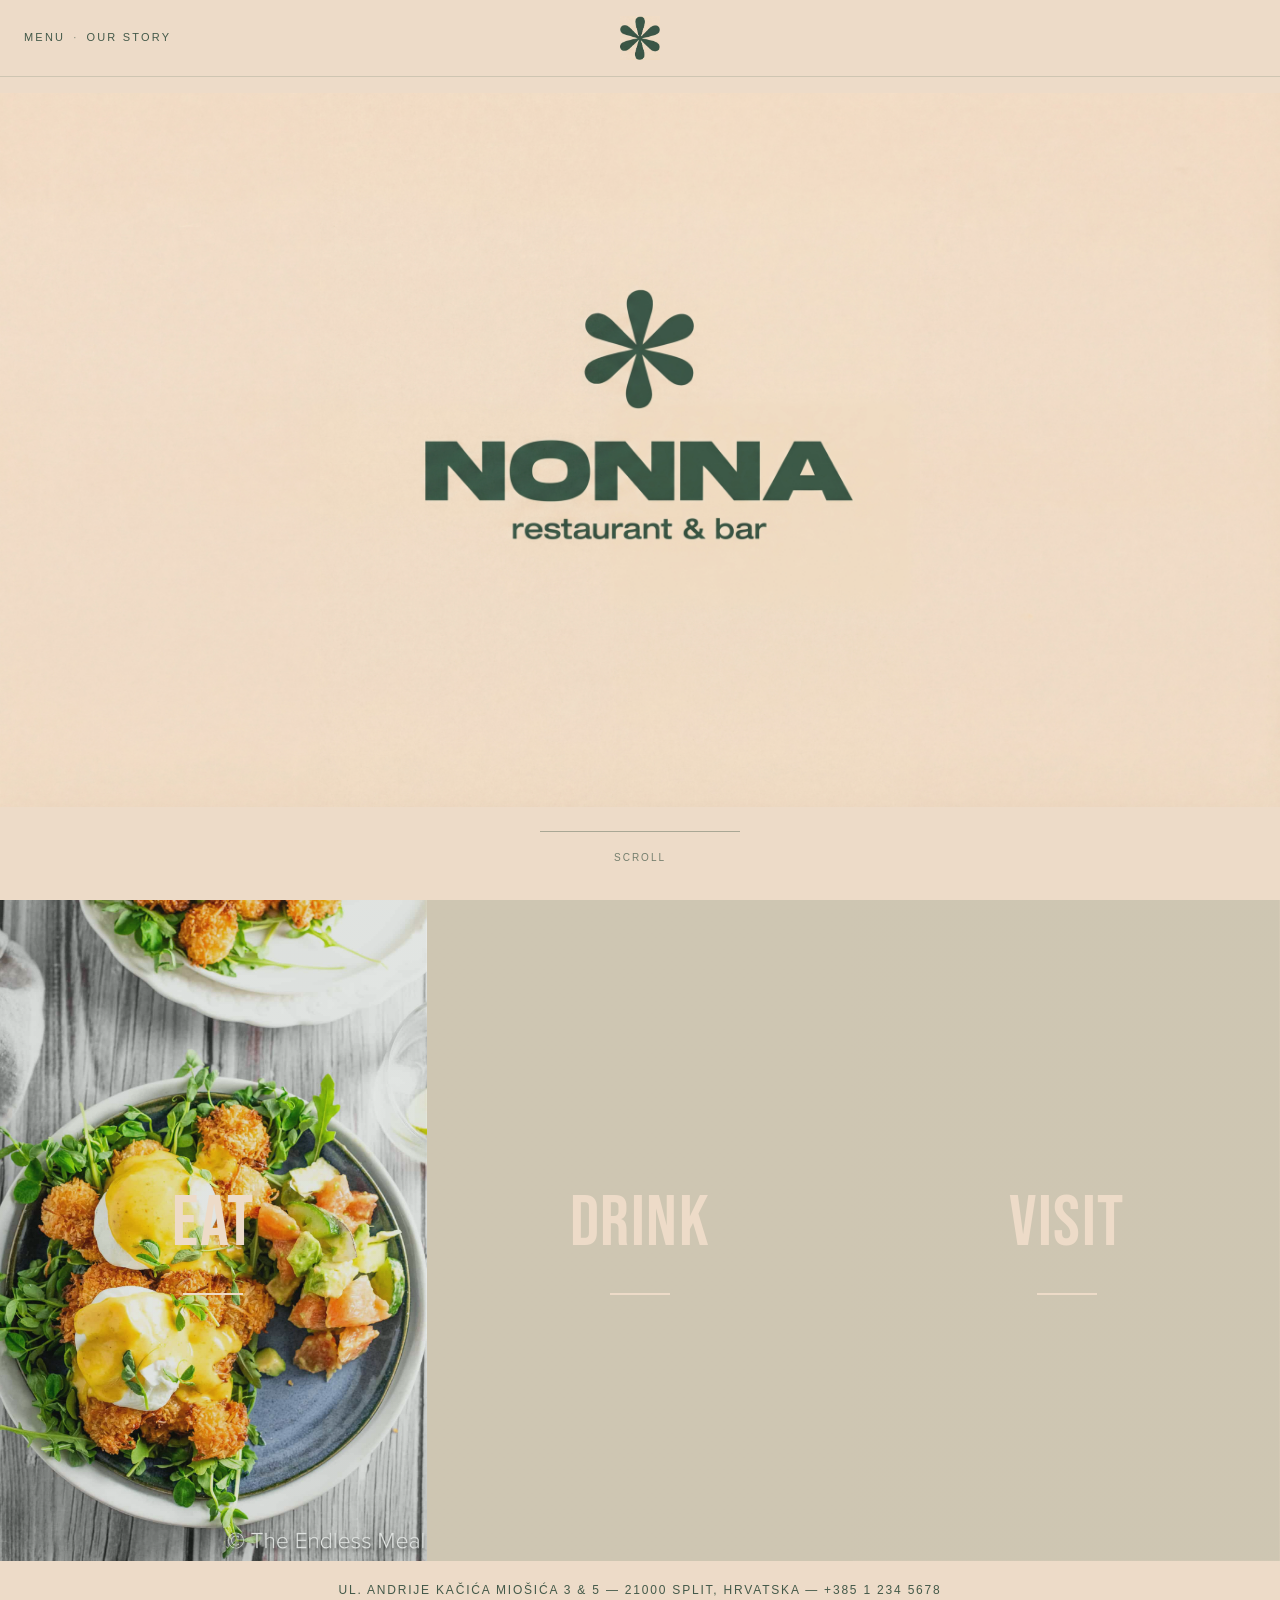
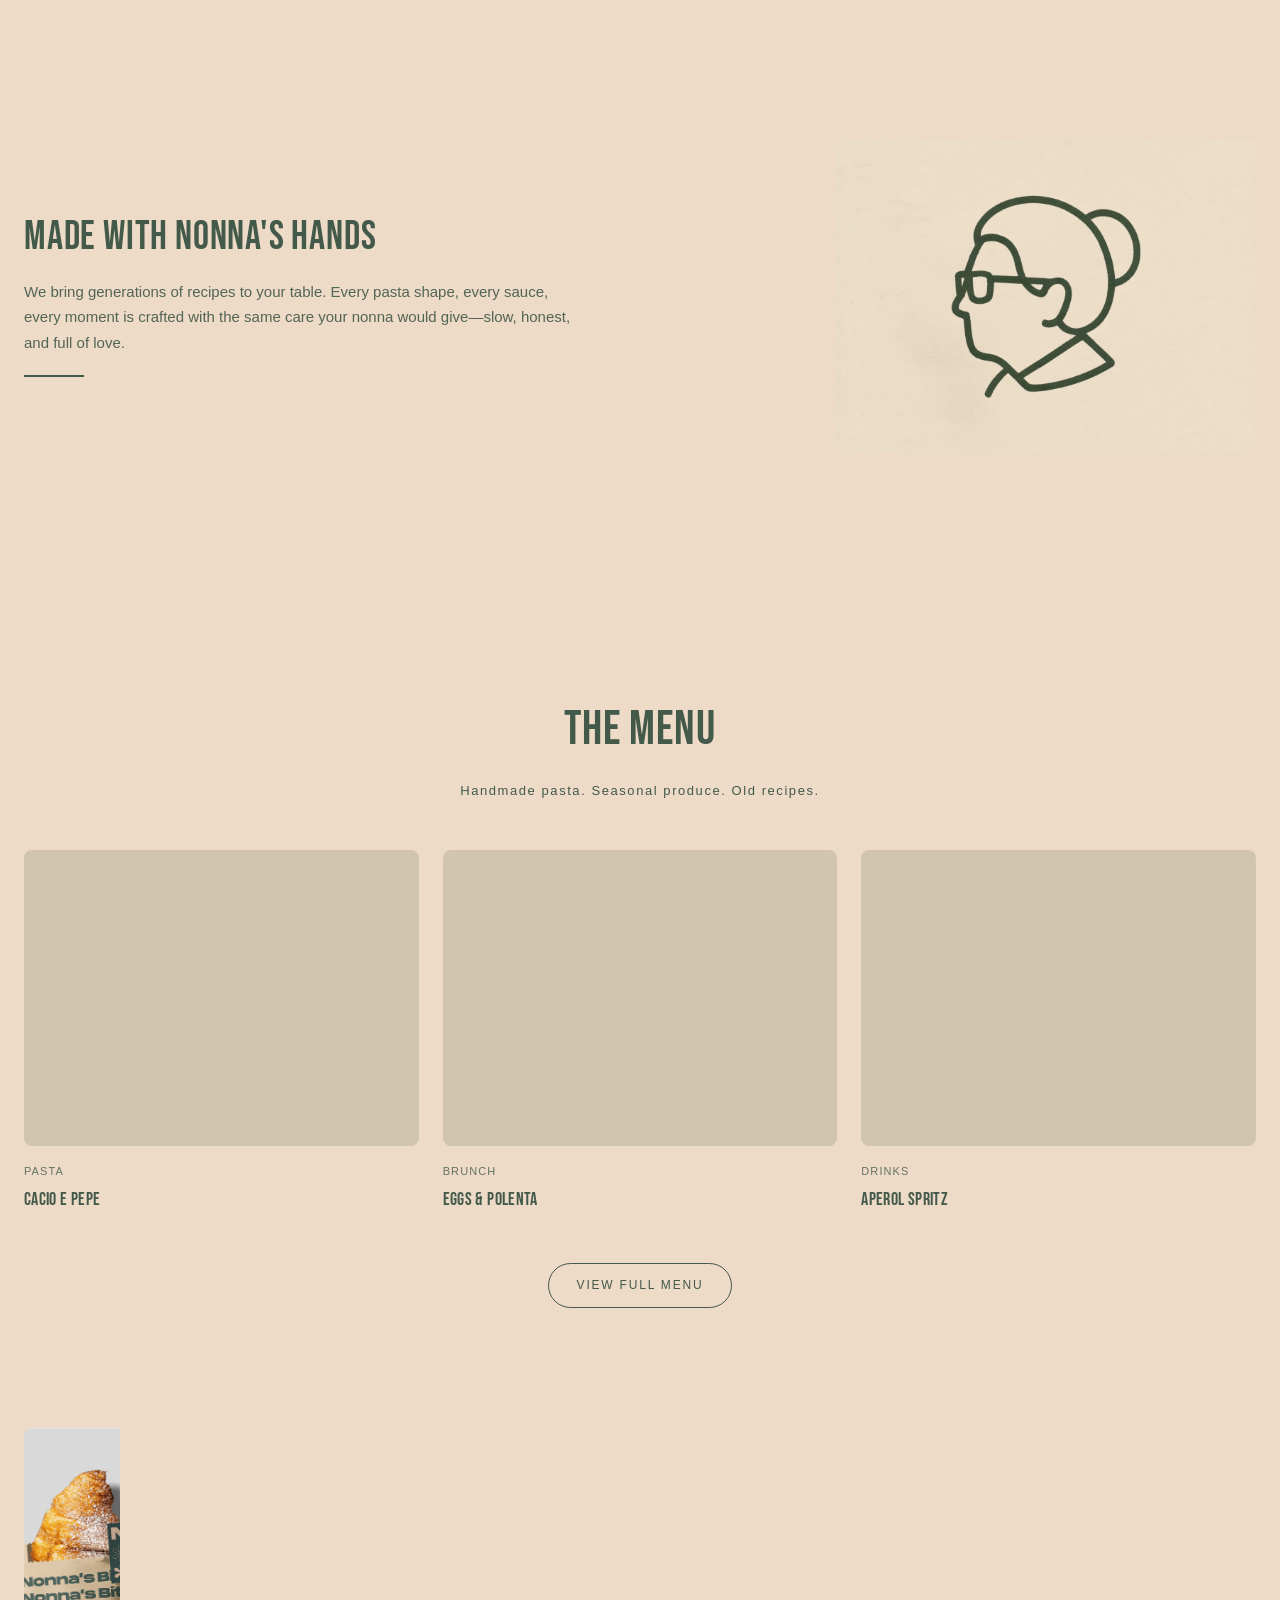
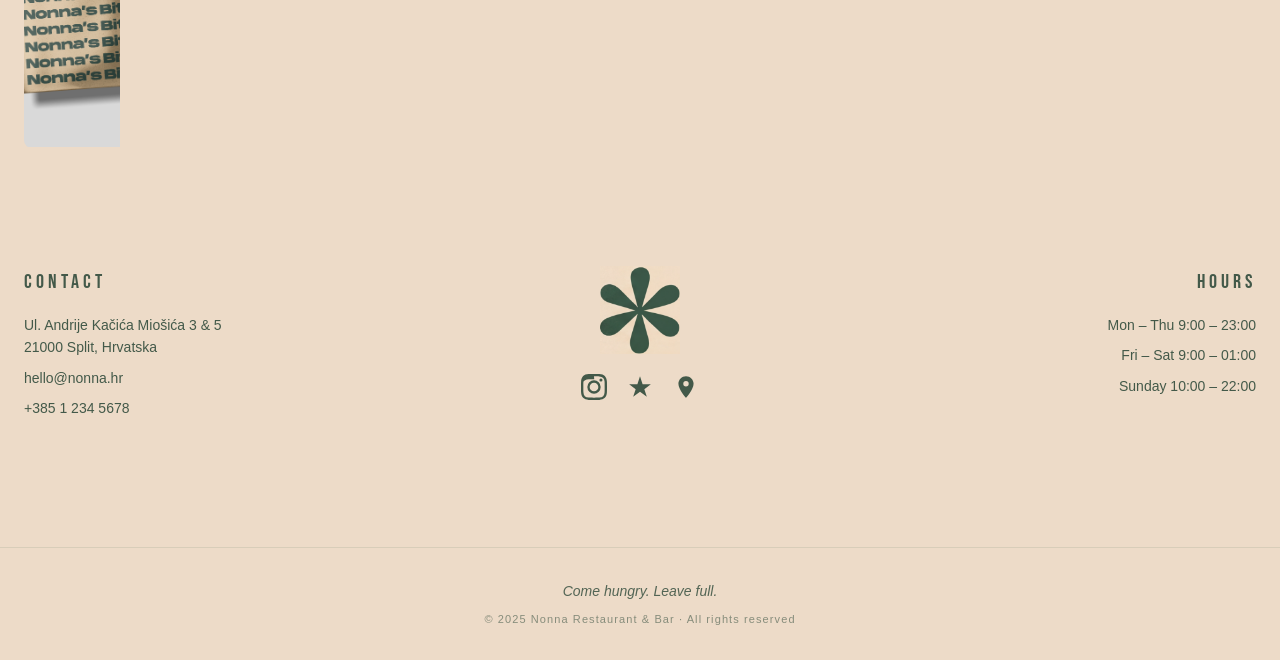
<file: index.html>
<!DOCTYPE html>
<html lang="en">
<head>
  <meta charset="UTF-8" />
  <meta name="viewport" content="width=device-width, initial-scale=1.0" />
  <title>NONNA — Restaurant & Bar</title>
  <link rel="preconnect" href="https://fonts.googleapis.com" />
  <link rel="preconnect" href="https://fonts.gstatic.com" crossorigin />
  <link href="https://fonts.googleapis.com/css2?family=Bebas+Neue&display=swap" rel="stylesheet" />
  <link rel="stylesheet" href="styles.css" />
</head>
<body>
  <!-- 1. NAV — sticky, minimal -->
  <nav class="nav" id="nav">
    <div class="nav-inner">
      <div class="nav-links">
        <a href="#full-menu" class="nav-link nav-link-menu">MENU</a>
        <span class="nav-dot">·</span>
        <a href="#our-story" class="nav-link">OUR STORY</a>
      </div>
      <a href="#" class="nav-logo">
        <img src="nav-logo.png" alt="NONNA" class="nav-logo-icon" />
      </a>
    </div>
  </nav>

  <!-- 2. HERO — logo through whole page -->
  <header class="hero">
    <img src="nonna-logo.jpeg" alt="NONNA restaurant & bar" class="hero-logo" />
    <div class="hero-bottom">
      <div class="hero-divider"></div>
      <span class="hero-scroll">SCROLL</span>
    </div>
  </header>

  <!-- 3. HERO PHOTO BAND — EAT / DRINK / VISIT -->
  <section class="photo-band" aria-label="Eat, Drink, Visit">
    <div class="photo-band-images">
      <div class="photo-band-cell photo-band-eat">
        <span class="photo-band-word">EAT</span>
        <span class="photo-band-rule"></span>
      </div>
      <div class="photo-band-cell photo-band-drink">
        <span class="photo-band-word">DRINK</span>
        <span class="photo-band-rule"></span>
      </div>
      <div class="photo-band-cell photo-band-visit">
        <span class="photo-band-word">VISIT</span>
        <span class="photo-band-rule"></span>
      </div>
    </div>
    <p class="photo-band-address"><a href="https://www.google.com/maps/search/?api=1&query=Ul.+Andrije+Ka%C4%8Di%C4%87a+Mio%C5%A1i%C4%87a+3+%26+5%2C+21000+Split%2C+Hrvatska" target="_blank" rel="noopener noreferrer">Ul. Andrije Kačića Miošića 3 & 5 — 21000 Split, Hrvatska</a> — +385 1 234 5678</p>
  </section>

  <!-- 4. ABOUT / STORY -->
  <section class="about" id="our-story">
    <div class="about-inner">
      <div class="about-content">
        <h2 class="about-title">MADE WITH NONNA'S HANDS</h2>
        <p class="about-body">
          We bring generations of recipes to your table. Every pasta shape, every sauce, every moment is crafted with the same care your nonna would give—slow, honest, and full of love.
        </p>
        <div class="about-rule"></div>
      </div>
      <div class="about-image">
        <img src="about-image.jpg" alt="" />
      </div>
    </div>
  </section>

  <!-- 5. MENU PREVIEW -->
  <section class="menu-preview" id="menu">
    <div class="menu-inner">
      <h2 class="menu-title">THE MENU</h2>
      <p class="menu-sub">Handmade pasta. Seasonal produce. Old recipes.</p>
      <div class="menu-grid">
        <article class="menu-card">
          <div class="menu-card-img"></div>
          <span class="menu-card-category">Pasta</span>
          <h3 class="menu-card-name">Cacio e pepe</h3>
        </article>
        <article class="menu-card">
          <div class="menu-card-img"></div>
          <span class="menu-card-category">Brunch</span>
          <h3 class="menu-card-name">Eggs & polenta</h3>
        </article>
        <article class="menu-card">
          <div class="menu-card-img"></div>
          <span class="menu-card-category">Drinks</span>
          <h3 class="menu-card-name">Aperol spritz</h3>
        </article>
      </div>
      <a href="#full-menu" class="btn btn-outline menu-cta">VIEW FULL MENU</a>
    </div>
  </section>

  <!-- 5b. FULL BRUNCH MENU (same page) -->
  <section class="full-menu" id="full-menu">
    <button type="button" class="menu-close" aria-label="Close menu" title="Close menu">×</button>
    <div class="full-menu-inner">
      <h2 class="full-menu-title">BRUNCH MENU</h2>
      <p class="full-menu-sub">Served until 15:00 · Kitchen closes 14:30</p>
      <div class="full-menu-grid">
        <div class="full-menu-col">
          <h3 class="full-menu-category">Breakfast</h3>
          <ul class="full-menu-list">
            <li><span class="full-menu-name">Nonna's eggs</span><span class="full-menu-price">6 €</span></li>
            <li class="full-menu-desc">Soft scramble, sourdough, seasonal greens</li>
            <li><span class="full-menu-name">Shakshuka</span><span class="full-menu-price">7 €</span></li>
            <li class="full-menu-desc">Tomato & pepper stew, eggs, feta, bread</li>
            <li><span class="full-menu-name">Avocado toast</span><span class="full-menu-price">6 €</span></li>
            <li class="full-menu-desc">Smashed avocado, chilli, lime, poached egg</li>
            <li><span class="full-menu-name">Pancakes</span><span class="full-menu-price">6 €</span></li>
            <li class="full-menu-desc">Buttermilk stack, maple syrup, berries</li>
            <li><span class="full-menu-name">Granola & yogurt</span><span class="full-menu-price">5 €</span></li>
            <li class="full-menu-desc">House granola, honey, seasonal fruit</li>
          </ul>
          <h3 class="full-menu-category">Pastries & Sides</h3>
          <ul class="full-menu-list">
            <li><span class="full-menu-name">Croissant</span><span class="full-menu-price">3 €</span></li>
            <li><span class="full-menu-name">Pain au chocolat</span><span class="full-menu-price">3,50 €</span></li>
            <li><span class="full-menu-name">Sourdough & butter</span><span class="full-menu-price">2,50 €</span></li>
            <li><span class="full-menu-name">Side of bacon</span><span class="full-menu-price">3,50 €</span></li>
            <li><span class="full-menu-name">Roasted tomatoes</span><span class="full-menu-price">2 €</span></li>
          </ul>
        </div>
        <div class="full-menu-col">
          <h3 class="full-menu-category">Brunch Plates</h3>
          <ul class="full-menu-list">
            <li><span class="full-menu-name">Eggs & polenta</span><span class="full-menu-price">6 €</span></li>
            <li class="full-menu-desc">Creamy polenta, poached eggs, parmesan</li>
            <li><span class="full-menu-name">Benedict</span><span class="full-menu-price">7 €</span></li>
            <li class="full-menu-desc">Poached eggs, hollandaise, choice of ham or salmon</li>
            <li><span class="full-menu-name">Nonna's frittata</span><span class="full-menu-price">6 €</span></li>
            <li class="full-menu-desc">Seasonal vegetables, herbs, salad</li>
            <li><span class="full-menu-name">Cacio e pepe</span><span class="full-menu-price">8 €</span></li>
            <li class="full-menu-desc">Handmade pasta, pecorino, black pepper</li>
          </ul>
          <h3 class="full-menu-category">Coffee & Drinks</h3>
          <ul class="full-menu-list">
            <li><span class="full-menu-name">Espresso</span><span class="full-menu-price">2,50 €</span></li>
            <li><span class="full-menu-name">Cappuccino / Latte</span><span class="full-menu-price">3 €</span></li>
            <li><span class="full-menu-name">Filter coffee</span><span class="full-menu-price">3 €</span></li>
            <li><span class="full-menu-name">Fresh orange juice</span><span class="full-menu-price">4 €</span></li>
            <li><span class="full-menu-name">Fresh lemonade</span><span class="full-menu-price">3,50 €</span></li>
          </ul>
          <h3 class="full-menu-category">Cocktails & Spritz</h3>
          <ul class="full-menu-list">
            <li><span class="full-menu-name">Aperol spritz</span><span class="full-menu-price">7 €</span></li>
            <li><span class="full-menu-name">Campari soda</span><span class="full-menu-price">6,50 €</span></li>
            <li><span class="full-menu-name">Bloody Mary</span><span class="full-menu-price">8 €</span></li>
            <li><span class="full-menu-name">Mimosa</span><span class="full-menu-price">7 €</span></li>
          </ul>
        </div>
      </div>
    </div>
  </section>

  <!-- 6. PHOTO GALLERY STRIP -->
  <section class="gallery" aria-label="Gallery">
    <div class="gallery-track">
      <div class="gallery-img"></div>
      <div class="gallery-img"></div>
      <div class="gallery-img"></div>
      <div class="gallery-img"></div>
      <div class="gallery-img"></div>
      <div class="gallery-img"></div>
      <div class="gallery-img"></div>
      <div class="gallery-img"></div>
      <div class="gallery-img"></div>
      <div class="gallery-img"></div>
    </div>
  </section>

  <!-- 7. HOURS & LOCATION -->
  <section class="hours-location" id="reservations">
    <div class="hours-inner">
      <div class="hours-col hours-contact">
        <h3 class="hours-heading">CONTACT</h3>
        <p class="hours-text"><a href="https://www.google.com/maps/search/?api=1&query=Ul.+Andrije+Ka%C4%8Di%C4%87a+Mio%C5%A1i%C4%87a+3+%26+5%2C+21000+Split%2C+Hrvatska" target="_blank" rel="noopener noreferrer">Ul. Andrije Kačića Miošića 3 & 5<br />21000 Split, Hrvatska</a></p>
        <p class="hours-text"><a href="mailto:hello@nonna.hr">hello@nonna.hr</a></p>
        <p class="hours-text"><a href="tel:+38512345678">+385 1 234 5678</a></p>
      </div>
      <div class="hours-col hours-brand">
        <img src="nav-logo.png" alt="NONNA restaurant & bar" class="hours-logo" />
        <div class="hours-social">
          <a href="https://www.instagram.com/nonnasbites/" aria-label="Instagram" class="hours-social-icon" target="_blank" rel="noopener noreferrer">
            <svg xmlns="http://www.w3.org/2000/svg" width="24" height="24" viewBox="0 0 24 24" fill="currentColor" aria-hidden="true"><path d="M12 2.163c3.204 0 3.584.012 4.85.07 3.252.148 4.771 1.691 4.919 4.919.058 1.265.069 1.645.069 4.849 0 3.205-.012 3.584-.069 4.849-.149 3.225-1.664 4.771-4.919 4.919-1.266.058-1.644.07-4.85.07-3.204 0-3.584-.012-4.849-.07-3.26-.149-4.771-1.699-4.919-4.92-.058-1.265-.07-1.644-.07-4.849 0-3.204.013-3.583.07-4.849C2.664 6.579 4.18 5.034 7.35 4.884c1.266-.057 1.645-.069 4.849-.069zM12 0C8.741 0 8.333.014 7.053.072 2.695.272.273 2.69.073 7.052.014 8.333 0 8.741 0 12c0 3.259.014 3.668.072 4.948.2 4.358 2.618 6.78 6.98 6.98C8.333 23.986 8.741 24 12 24c3.259 0 3.668-.014 4.948-.072 4.354-.2 6.782-2.618 6.979-6.98.059-1.28.073-1.689.073-4.948 0-3.259-.014-3.667-.072-4.947-.196-4.354-2.617-6.78-6.979-6.98C15.668.014 15.259 0 12 0zm0 5.838a6.162 6.162 0 100 12.324 6.162 6.162 0 000-12.324zM12 16a4 4 0 110-8 4 4 0 010 8zm6.406-11.845a1.44 1.44 0 100 2.881 1.44 1.44 0 000-2.881z"/></svg>
          </a>
          <a href="#" aria-label="TripAdvisor" class="hours-social-icon">
            <svg xmlns="http://www.w3.org/2000/svg" width="24" height="24" viewBox="0 0 24 24" fill="currentColor" aria-hidden="true"><path d="M12 2l2.4 7.4h7.6l-6 4.6 2.3 7-6.3-4.6L5.7 21l2.3-7-6-4.6h7.6L12 2z"/></svg>
          </a>
          <a href="#" aria-label="Google Maps" class="hours-social-icon">
            <svg xmlns="http://www.w3.org/2000/svg" width="24" height="24" viewBox="0 0 24 24" fill="currentColor" aria-hidden="true"><path d="M12 2C8.13 2 5 5.13 5 9c0 5.25 7 13 7 13s7-7.75 7-13c0-3.87-3.13-7-7-7zm0 9.5a2.5 2.5 0 110-5 2.5 2.5 0 010 5z"/></svg>
          </a>
        </div>
      </div>
      <div class="hours-col hours-times">
        <h3 class="hours-heading">HOURS</h3>
        <p class="hours-text">Mon – Thu 9:00 – 23:00</p>
        <p class="hours-text">Fri – Sat 9:00 – 01:00</p>
        <p class="hours-text">Sunday 10:00 – 22:00</p>
      </div>
    </div>
  </section>

  <!-- 8. FOOTER -->
  <footer class="footer">
    <p class="footer-tagline"><em>Come hungry. Leave full.</em></p>
    <p class="footer-copy">© 2025 Nonna Restaurant & Bar · All rights reserved</p>
  </footer>

  <script src="main.js"></script>
</body>
</html>
</file>
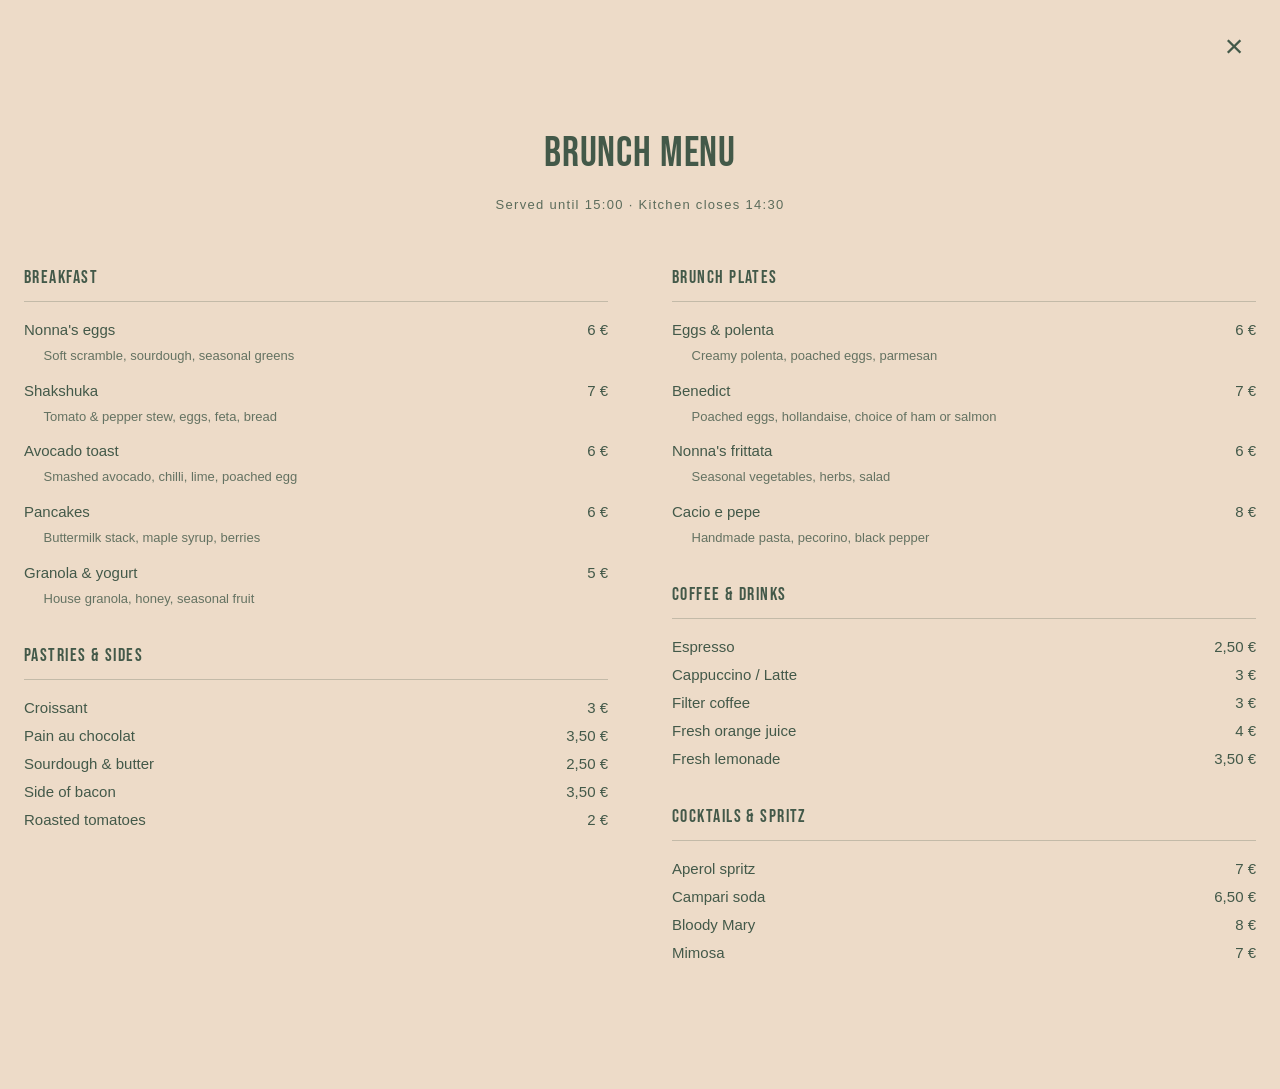
<file: menu.html>
<!DOCTYPE html>
<html lang="en">
<head>
  <meta charset="UTF-8" />
  <meta name="viewport" content="width=device-width, initial-scale=1.0" />
  <title>Menu — NONNA Restaurant & Bar</title>
  <link rel="preconnect" href="https://fonts.googleapis.com" />
  <link rel="preconnect" href="https://fonts.gstatic.com" crossorigin />
  <link href="https://fonts.googleapis.com/css2?family=Bebas+Neue&display=swap" rel="stylesheet" />
  <link rel="stylesheet" href="styles.css" />
</head>
<body class="menu-page">
  <a href="index.html" class="menu-close" title="Close menu" aria-label="Close menu">×</a>
  <section class="full-menu" id="full-menu">
    <div class="full-menu-inner">
      <h2 class="full-menu-title">BRUNCH MENU</h2>
      <p class="full-menu-sub">Served until 15:00 · Kitchen closes 14:30</p>

      <div class="full-menu-grid">
        <div class="full-menu-col">
          <h3 class="full-menu-category">Breakfast</h3>
          <ul class="full-menu-list">
            <li><span class="full-menu-name">Nonna's eggs</span><span class="full-menu-price">6 €</span></li>
            <li class="full-menu-desc">Soft scramble, sourdough, seasonal greens</li>
            <li><span class="full-menu-name">Shakshuka</span><span class="full-menu-price">7 €</span></li>
            <li class="full-menu-desc">Tomato & pepper stew, eggs, feta, bread</li>
            <li><span class="full-menu-name">Avocado toast</span><span class="full-menu-price">6 €</span></li>
            <li class="full-menu-desc">Smashed avocado, chilli, lime, poached egg</li>
            <li><span class="full-menu-name">Pancakes</span><span class="full-menu-price">6 €</span></li>
            <li class="full-menu-desc">Buttermilk stack, maple syrup, berries</li>
            <li><span class="full-menu-name">Granola & yogurt</span><span class="full-menu-price">5 €</span></li>
            <li class="full-menu-desc">House granola, honey, seasonal fruit</li>
          </ul>

          <h3 class="full-menu-category">Pastries & Sides</h3>
          <ul class="full-menu-list">
            <li><span class="full-menu-name">Croissant</span><span class="full-menu-price">3 €</span></li>
            <li><span class="full-menu-name">Pain au chocolat</span><span class="full-menu-price">3,50 €</span></li>
            <li><span class="full-menu-name">Sourdough & butter</span><span class="full-menu-price">2,50 €</span></li>
            <li><span class="full-menu-name">Side of bacon</span><span class="full-menu-price">3,50 €</span></li>
            <li><span class="full-menu-name">Roasted tomatoes</span><span class="full-menu-price">2 €</span></li>
          </ul>
        </div>

        <div class="full-menu-col">
          <h3 class="full-menu-category">Brunch Plates</h3>
          <ul class="full-menu-list">
            <li><span class="full-menu-name">Eggs & polenta</span><span class="full-menu-price">6 €</span></li>
            <li class="full-menu-desc">Creamy polenta, poached eggs, parmesan</li>
            <li><span class="full-menu-name">Benedict</span><span class="full-menu-price">7 €</span></li>
            <li class="full-menu-desc">Poached eggs, hollandaise, choice of ham or salmon</li>
            <li><span class="full-menu-name">Nonna's frittata</span><span class="full-menu-price">6 €</span></li>
            <li class="full-menu-desc">Seasonal vegetables, herbs, salad</li>
            <li><span class="full-menu-name">Cacio e pepe</span><span class="full-menu-price">8 €</span></li>
            <li class="full-menu-desc">Handmade pasta, pecorino, black pepper</li>
          </ul>

          <h3 class="full-menu-category">Coffee & Drinks</h3>
          <ul class="full-menu-list">
            <li><span class="full-menu-name">Espresso</span><span class="full-menu-price">2,50 €</span></li>
            <li><span class="full-menu-name">Cappuccino / Latte</span><span class="full-menu-price">3 €</span></li>
            <li><span class="full-menu-name">Filter coffee</span><span class="full-menu-price">3 €</span></li>
            <li><span class="full-menu-name">Fresh orange juice</span><span class="full-menu-price">4 €</span></li>
            <li><span class="full-menu-name">Fresh lemonade</span><span class="full-menu-price">3,50 €</span></li>
          </ul>

          <h3 class="full-menu-category">Cocktails & Spritz</h3>
          <ul class="full-menu-list">
            <li><span class="full-menu-name">Aperol spritz</span><span class="full-menu-price">7 €</span></li>
            <li><span class="full-menu-name">Campari soda</span><span class="full-menu-price">6,50 €</span></li>
            <li><span class="full-menu-name">Bloody Mary</span><span class="full-menu-price">8 €</span></li>
            <li><span class="full-menu-name">Mimosa</span><span class="full-menu-price">7 €</span></li>
          </ul>
        </div>
      </div>
    </div>
  </section>
</body>
</html>
</file>
<file: styles.css>
/* NONNA — Brand tokens */
:root {
  --bg-cream: #EDDBC8;
  --bg-cream-dark: #E5D2BE;
  --primary: #435949;
  --accent: #526B58;
  --white: #FFFFFF;
  --off-white: #F0EBE0;
  --font-heading: 'Bebas Neue', sans-serif;
  --font-body: 'Helvetica Neue', Helvetica, Arial, sans-serif;
  --max-width: 1280px;
  --section-gap: 120px;
  --radius: 8px;
  --radius-pill: 999px;
}

*,
*::before,
*::after {
  box-sizing: border-box;
}

html {
  scroll-behavior: smooth;
}

body {
  margin: 0;
  font-family: var(--font-body);
  font-size: 15px;
  line-height: 1.6;
  color: var(--primary);
  background: var(--bg-cream);
}

img {
  max-width: 100%;
  height: auto;
  display: block;
}

a {
  color: inherit;
  text-decoration: none;
}

/* ----- 1. NAV ----- */
.nav {
  position: fixed;
  top: 0;
  left: 0;
  right: 0;
  z-index: 100;
  width: 100%;
  background: var(--bg-cream);
  border-bottom: 1px solid rgba(29, 77, 53, 0.15);
  transition: transform 0.3s ease, background 0.25s ease, box-shadow 0.25s ease;
}

.nav.scrolled {
  background: var(--bg-cream-dark);
  box-shadow: 0 2px 12px rgba(29, 77, 53, 0.06);
}

.nav.nav-hidden {
  transform: translateY(-100%);
}

.nav-inner {
  max-width: var(--max-width);
  margin: 0 auto;
  padding: 16px 24px;
  display: grid;
  grid-template-columns: 1fr auto 1fr;
  align-items: center;
  gap: 24px;
}

.nav-inner .nav-links { justify-self: start; }
.nav-inner .nav-logo { justify-self: center; }
.nav-inner .nav-cta { justify-self: end; }

.nav-links {
  display: flex;
  align-items: center;
  gap: 8px;
  font-size: 11px;
  font-weight: 500;
  letter-spacing: 0.2em;
  text-transform: uppercase;
  color: var(--primary);
}

.nav-dot {
  opacity: 0.6;
}

.nav-logo {
  display: flex;
  align-items: center;
  gap: 10px;
  color: var(--primary);
}

.nav-logo-icon {
  width: 44px;
  height: 44px;
  min-width: 44px;
  min-height: 44px;
  object-fit: contain;
  object-position: center;
  display: block;
  flex-shrink: 0;
}

.nav-cta {
  padding: 8px 20px;
  font-size: 11px;
  letter-spacing: 0.15em;
  text-transform: uppercase;
}

/* Buttons */
.btn {
  display: inline-block;
  font-family: var(--font-body);
  font-weight: 500;
  cursor: pointer;
  transition: color 0.2s, background 0.2s, border-color 0.2s;
}

.btn-outline {
  border: 1.5px solid var(--primary);
  color: var(--primary);
  border-radius: var(--radius-pill);
  background: transparent;
}

.btn-outline:hover {
  color: var(--accent);
  border-color: var(--accent);
}

/* ----- 2. HERO ----- */
.hero {
  position: relative;
  min-height: 100vh;
  display: flex;
  flex-direction: column;
  align-items: center;
  justify-content: flex-end;
  padding: 0;
  background: var(--bg-cream);
  text-align: center;
}

/* Logo through the whole page — full viewport */
.hero .hero-logo {
  position: absolute;
  top: 0;
  left: 0;
  width: 100%;
  height: 100%;
  object-fit: contain;
  object-position: center;
}

.hero-bottom {
  position: relative;
  z-index: 1;
  padding-bottom: 32px;
}

.hero-divider {
  width: 200px;
  height: 1px;
  background: var(--primary);
  opacity: 0.4;
  margin: 0 0 12px;
}

.hero-scroll {
  font-size: 10px;
  letter-spacing: 0.2em;
  color: var(--primary);
  opacity: 0.7;
}

/* ----- 3. HERO PHOTO BAND ----- */
.photo-band {
  min-height: 80vh;
  display: flex;
  flex-direction: column;
  background: var(--bg-cream);
}

.photo-band-images {
  flex: 1;
  display: grid;
  grid-template-columns: repeat(3, 1fr);
  min-height: 70vh;
}

.photo-band-cell {
  position: relative;
  display: flex;
  flex-direction: column;
  align-items: center;
  justify-content: center;
  background-size: cover;
  background-position: center;
  background-color: var(--bg-cream);
}

/* Placeholder images — replace with assets from Nonna - Logo.pdf or your own photos */
.photo-band-eat {
  background-image: linear-gradient(rgba(67, 89, 73, 0.15), rgba(67, 89, 73, 0.15)), url('shrimp-eggs-benedict.jpg');
}

.photo-band-drink {
  background-image: linear-gradient(rgba(29, 77, 53, 0.15), rgba(29, 77, 53, 0.15)), url('https://images.unsplash.com/photo-1514362545857-3bc16c4c7d1b?w=800&q=80');
}

.photo-band-visit {
  background-image: linear-gradient(rgba(29, 77, 53, 0.15), rgba(29, 77, 53, 0.15)), url('https://images.unsplash.com/photo-1414235077428-338989a2e8c0?w=800&q=80');
}

.photo-band-word {
  font-family: var(--font-heading);
  font-size: clamp(2.5rem, 6vw, 4.5rem);
  color: var(--bg-cream);
  letter-spacing: 0.02em;
}

.photo-band-rule {
  display: block;
  width: 60px;
  height: 2px;
  background: var(--bg-cream);
  margin-top: 12px;
}

.photo-band-address {
  padding: 20px 24px;
  font-size: 12px;
  letter-spacing: 0.15em;
  text-transform: uppercase;
  color: var(--primary);
  text-align: center;
  margin: 0;
}

/* ----- 4. ABOUT ----- */
.about {
  background: var(--bg-cream);
  padding: var(--section-gap) 24px;
}

.about-inner {
  max-width: var(--max-width);
  margin: 0 auto;
  display: grid;
  grid-template-columns: 1fr auto;
  gap: 48px 64px;
  align-items: center;
}

.about-content {
  max-width: 560px;
}

.about-image {
  max-width: 420px;
}

.about-image img {
  width: 100%;
  height: auto;
  border-radius: var(--radius);
  display: block;
}

.about-title {
  font-family: var(--font-heading);
  font-size: clamp(28px, 4vw, 40px);
  font-weight: 400;
  color: var(--primary);
  letter-spacing: 0.02em;
  margin: 0 0 20px;
  line-height: 1.1;
}

.about-body {
  font-size: 15px;
  line-height: 1.7;
  color: var(--primary);
  margin: 0 0 20px;
  opacity: 0.9;
}

.about-rule {
  width: 60px;
  height: 2px;
  background: var(--primary);
}

/* ----- 5. MENU PREVIEW ----- */
.menu-preview {
  padding: var(--section-gap) 24px;
  background: var(--bg-cream);
}

.menu-inner {
  max-width: var(--max-width);
  margin: 0 auto;
  text-align: center;
}

.menu-title {
  font-family: var(--font-heading);
  font-size: clamp(36px, 5vw, 48px);
  font-weight: 400;
  color: var(--primary);
  letter-spacing: 0.02em;
  margin: 0 0 12px;
}

.menu-sub {
  font-size: 13px;
  letter-spacing: 0.12em;
  color: var(--primary);
  margin: 0 0 48px;
}

.menu-grid {
  display: grid;
  grid-template-columns: repeat(3, 1fr);
  gap: 24px;
  margin-bottom: 48px;
}

.menu-card {
  text-align: left;
}

.menu-card-img {
  aspect-ratio: 4/3;
  border-radius: var(--radius);
  background-size: cover;
  background-position: center;
  background-color: var(--bg-cream-dark);
  margin-bottom: 12px;
}

/* Placeholders — replace with your food photos */
.menu-grid .menu-card:nth-child(1) .menu-card-img {
  background-image: linear-gradient(rgba(29, 77, 53, 0.1), rgba(29, 77, 53, 0.1)), url('https://images.unsplash.com/photo-1612874742237-6526221588e3?w=600&q=80');
}

.menu-grid .menu-card:nth-child(2) .menu-card-img {
  background-image: linear-gradient(rgba(29, 77, 53, 0.1), rgba(29, 77, 53, 0.1)), url('https://images.unsplash.com/photo-1525351484163-7529414344d8?w=600&q=80');
}

.menu-grid .menu-card:nth-child(3) .menu-card-img {
  background-image: linear-gradient(rgba(29, 77, 53, 0.1), rgba(29, 77, 53, 0.1)), url('https://images.unsplash.com/photo-1536935338788-846bb9981813?w=600&q=80');
}

.menu-card-category {
  font-size: 11px;
  letter-spacing: 0.1em;
  text-transform: uppercase;
  color: var(--primary);
  opacity: 0.8;
}

.menu-card-name {
  font-family: var(--font-heading);
  font-size: 18px;
  font-weight: 400;
  color: var(--primary);
  margin: 4px 0 0;
  letter-spacing: 0.02em;
}

.menu-cta {
  padding: 12px 28px;
  font-size: 12px;
  letter-spacing: 0.15em;
  text-transform: uppercase;
}

/* ----- 5b. FULL BRUNCH MENU ----- */
.full-menu {
  position: relative;
  display: none;
  padding: var(--section-gap) 24px;
  background: var(--bg-cream);
  border-top: 1px solid rgba(67, 89, 73, 0.12);
  scroll-margin-top: 90px;
}

.full-menu.full-menu-visible {
  display: block;
}

body.menu-page {
  background: var(--bg-cream);
  min-height: 100vh;
}

body.menu-page .full-menu {
  display: block;
  border-top: none;
}

.menu-close {
  position: absolute;
  top: 24px;
  right: 24px;
  z-index: 10;
  display: flex;
  align-items: center;
  justify-content: center;
  width: 44px;
  height: 44px;
  padding: 0;
  font-size: 32px;
  line-height: 1;
  color: var(--primary);
  background: none;
  border: none;
  cursor: pointer;
  transition: color 0.2s;
}

.menu-close:hover {
  color: var(--accent);
}

.full-menu-inner {
  max-width: var(--max-width);
  margin: 0 auto;
}

.full-menu-title {
  font-family: var(--font-heading);
  font-size: clamp(32px, 4vw, 42px);
  font-weight: 400;
  color: var(--primary);
  letter-spacing: 0.02em;
  margin: 0 0 8px;
  text-align: center;
}

.full-menu-sub {
  font-size: 13px;
  letter-spacing: 0.1em;
  color: var(--primary);
  opacity: 0.85;
  text-align: center;
  margin: 0 0 48px;
}

.full-menu-grid {
  display: grid;
  grid-template-columns: 1fr 1fr;
  gap: 48px 64px;
  align-items: start;
}

.full-menu-category {
  font-family: var(--font-heading);
  font-size: 18px;
  font-weight: 400;
  letter-spacing: 0.08em;
  color: var(--primary);
  margin: 0 0 16px;
  padding-bottom: 8px;
  border-bottom: 1px solid rgba(67, 89, 73, 0.25);
}

.full-menu-col .full-menu-category:not(:first-child) {
  margin-top: 32px;
}

.full-menu-list {
  list-style: none;
  margin: 0;
  padding: 0;
}

.full-menu-list li {
  display: flex;
  justify-content: space-between;
  align-items: baseline;
  gap: 16px;
  font-size: 15px;
  color: var(--primary);
  margin-bottom: 4px;
}

.full-menu-list li.full-menu-desc {
  display: block;
  font-size: 13px;
  opacity: 0.8;
  margin: 0 0 12px 1.5em;
  padding-left: 0;
}

.full-menu-name {
  flex-shrink: 1;
}

.full-menu-price {
  flex-shrink: 0;
  font-variant-numeric: tabular-nums;
}

@media (max-width: 768px) {
  .full-menu {
    padding: 64px 20px 80px;
    scroll-margin-top: 80px;
  }

  .full-menu-title {
    font-size: 28px;
  }

  .full-menu-sub {
    margin-bottom: 32px;
    font-size: 12px;
  }

  .full-menu-grid {
    grid-template-columns: 1fr;
    gap: 28px;
  }

  .full-menu-category {
    font-size: 16px;
    margin-bottom: 12px;
  }

  .full-menu-col .full-menu-category:not(:first-child) {
    margin-top: 24px;
  }

  .full-menu-list li {
    font-size: 15px;
    margin-bottom: 6px;
    min-height: 24px;
  }

  .full-menu-list li.full-menu-desc {
    font-size: 13px;
    margin-bottom: 10px;
  }
}

/* ----- 6. GALLERY STRIP ----- */
.gallery {
  overflow: hidden;
  padding: 0;
  line-height: 0;
  margin-bottom: -1px;
}

.gallery-track {
  display: flex;
  align-items: stretch;
  gap: 8px;
  padding: 0 24px;
  height: 320px;
  width: max-content;
  animation: gallery-scroll 40s linear infinite;
  overflow: hidden;
  margin-bottom: -1px;
}

@keyframes gallery-scroll {
  0% { transform: translateX(0); }
  100% { transform: translateX(-50%); }
}

.gallery-img {
  flex: 0 0 320px;
  height: 100%;
  min-height: 0;
  display: block;
  vertical-align: bottom;
  scroll-snap-align: start;
  border-radius: var(--radius);
  background-size: cover;
  background-position: center;
  background-color: var(--bg-cream-dark);
}

.gallery-img:nth-child(1),
.gallery-img:nth-child(6) { background-image: url('gallery-4.png'); }
.gallery-img:nth-child(2),
.gallery-img:nth-child(7) { background-image: url('gallery-3.png'); }
.gallery-img:nth-child(3),
.gallery-img:nth-child(8) { background-image: url('gallery-5.png'); }
.gallery-img:nth-child(4),
.gallery-img:nth-child(9) { background-image: url('gallery-6.png'); }
.gallery-img:nth-child(5),
.gallery-img:nth-child(10) { background-image: url('gallery-2.png'); }

/* ----- 7. HOURS & LOCATION ----- */
.hours-location {
  background: var(--bg-cream);
  padding: var(--section-gap) 24px;
}

.hours-inner {
  max-width: var(--max-width);
  margin: 0 auto;
  display: grid;
  grid-template-columns: 1fr auto 1fr;
  gap: 48px;
  align-items: start;
  text-align: center;
}

.hours-contact { text-align: left; }
.hours-times { text-align: right; }

.hours-heading {
  font-family: var(--font-heading);
  font-size: 20px;
  font-weight: 400;
  letter-spacing: 0.2em;
  color: var(--primary);
  margin: 0 0 16px;
}

.hours-text {
  font-size: 14px;
  color: var(--primary);
  margin: 0 0 8px;
}

.hours-text a:hover {
  color: var(--accent);
}

.hours-logo {
  width: 80px;
  height: auto;
  margin: 0 auto 20px;
  object-fit: contain;
  object-position: center;
  display: block;
}

.hours-social {
  display: flex;
  justify-content: center;
  align-items: center;
  gap: 20px;
}

.hours-social-icon {
  display: inline-flex;
  color: var(--primary);
}

.hours-social-icon svg {
  width: 26px;
  height: 26px;
}

.hours-social a:hover {
  color: var(--accent);
}

.hours-reserve {
  display: inline-block;
  margin-top: 16px;
  font-size: 14px;
  color: var(--primary);
  text-decoration: underline;
  text-underline-offset: 4px;
}

.hours-reserve:hover {
  color: var(--accent);
}

/* ----- 8. FOOTER ----- */
.footer {
  background: var(--bg-cream);
  padding: 32px 24px;
  text-align: center;
  border-top: 1px solid rgba(29, 77, 53, 0.1);
}

.footer-tagline {
  font-size: 14px;
  font-style: italic;
  color: var(--primary);
  opacity: 0.9;
  margin: 0 0 8px;
}

.footer-copy {
  font-size: 11px;
  letter-spacing: 0.1em;
  color: var(--primary);
  opacity: 0.6;
  margin: 0;
}

/* ----- RESPONSIVE (390px / mobile) ----- */
@media (max-width: 900px) {
  .about-inner {
    grid-template-columns: 1fr;
    gap: 32px;
    text-align: center;
  }

  .about-image {
    max-width: 100%;
    order: -1;
  }

  .about-content {
    margin-left: auto;
    margin-right: auto;
    text-align: center;
  }

  .about-rule {
    margin: 0 auto;
  }

  .menu-grid {
    grid-template-columns: 1fr;
    max-width: 360px;
    margin-left: auto;
    margin-right: auto;
  }

  .hours-inner {
    grid-template-columns: 1fr;
    gap: 40px;
    text-align: center;
  }

  .hours-contact,
  .hours-times {
    text-align: center;
  }
}

@media (max-width: 768px) {
  .nav-inner {
    grid-template-columns: 1fr;
    text-align: center;
  }

  .nav-inner .nav-links { justify-self: center; }
  .nav-inner .nav-logo { justify-self: center; }
  .nav-inner .nav-cta { justify-self: center; }

  .photo-band-images {
    grid-template-columns: 1fr;
    min-height: 60vh;
  }

  .photo-band-cell {
    min-height: 33vh;
  }

  /* Gallery: touch scroll on phone instead of animation */
  .gallery {
    overflow-x: auto;
    overflow-y: hidden;
    -webkit-overflow-scrolling: touch;
    scroll-snap-type: x mandatory;
  }

  .gallery-track {
    animation: none;
    overflow: visible;
  }
}

@media (max-width: 390px) {
  .gallery-track {
    height: 280px;
    padding: 0 16px;
  }

  .gallery-img {
    flex: 0 0 280px;
    scroll-snap-align: start;
  }
}
</file>
